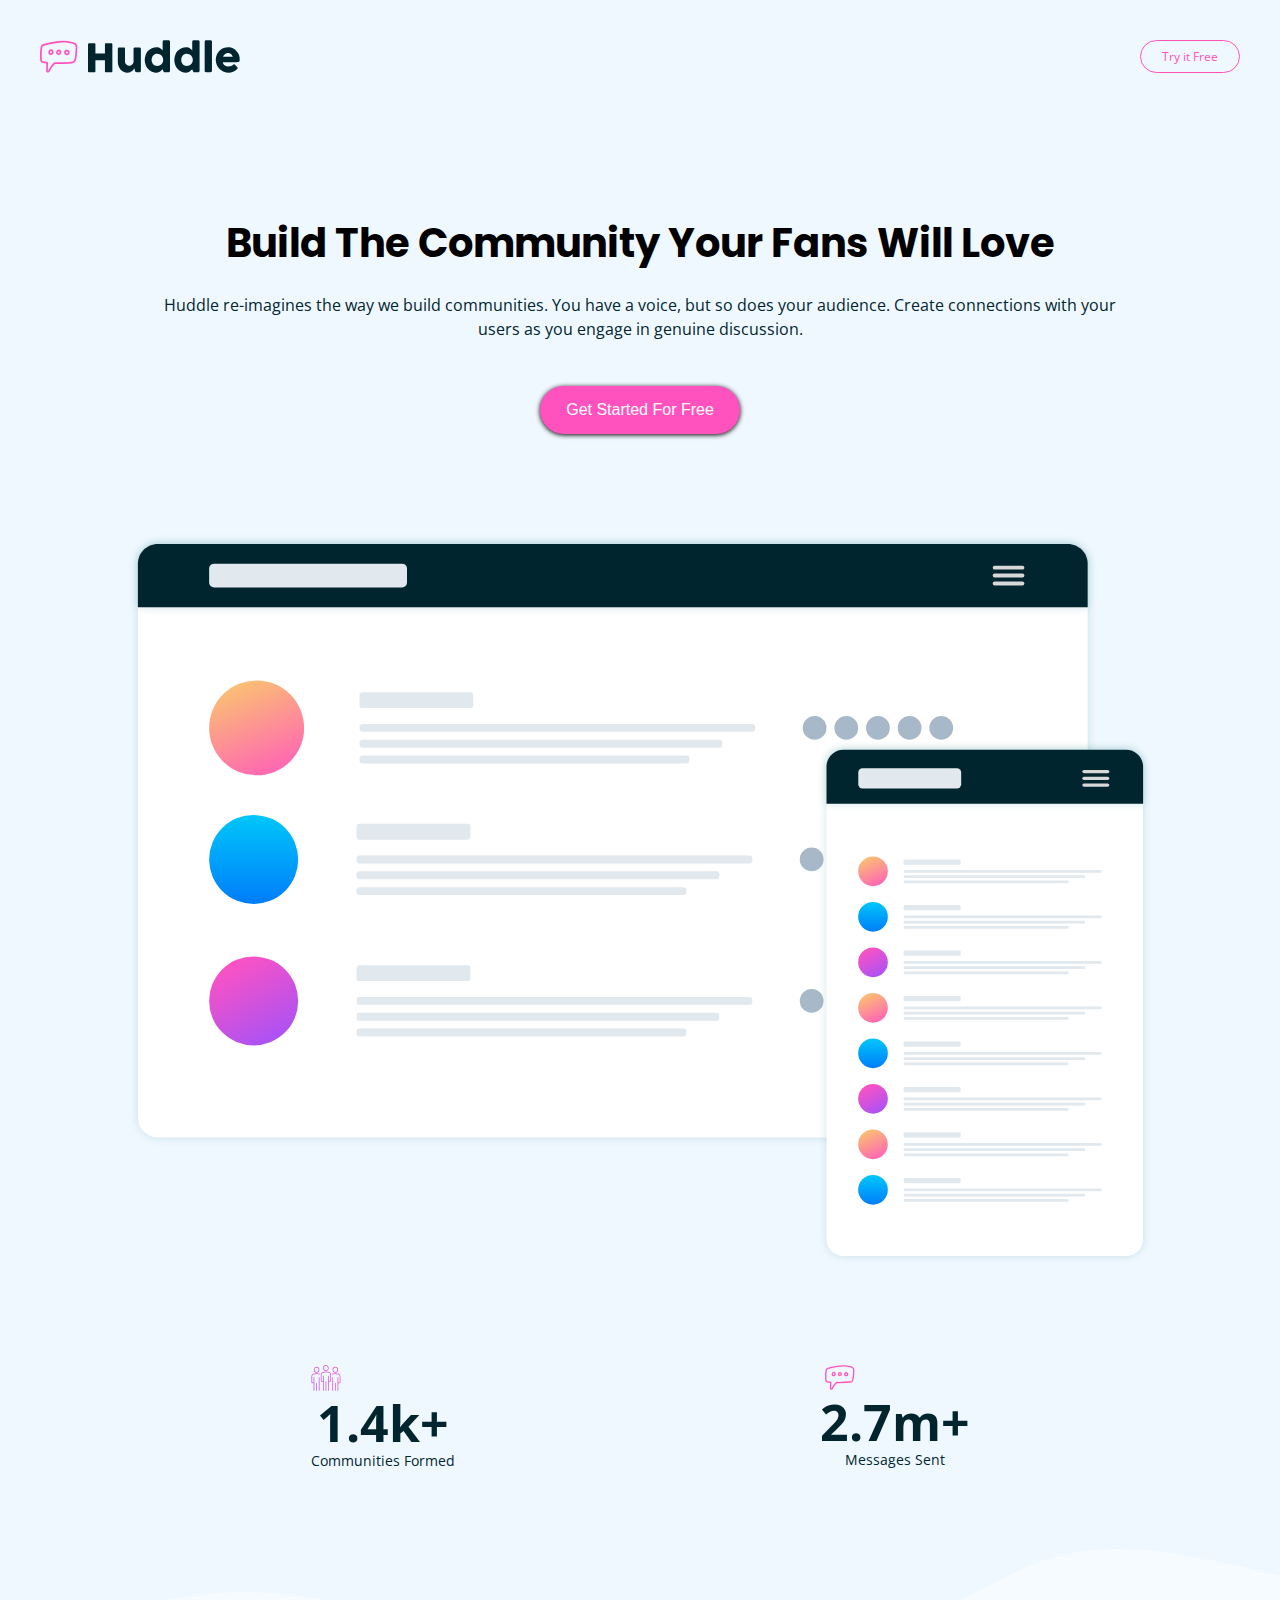
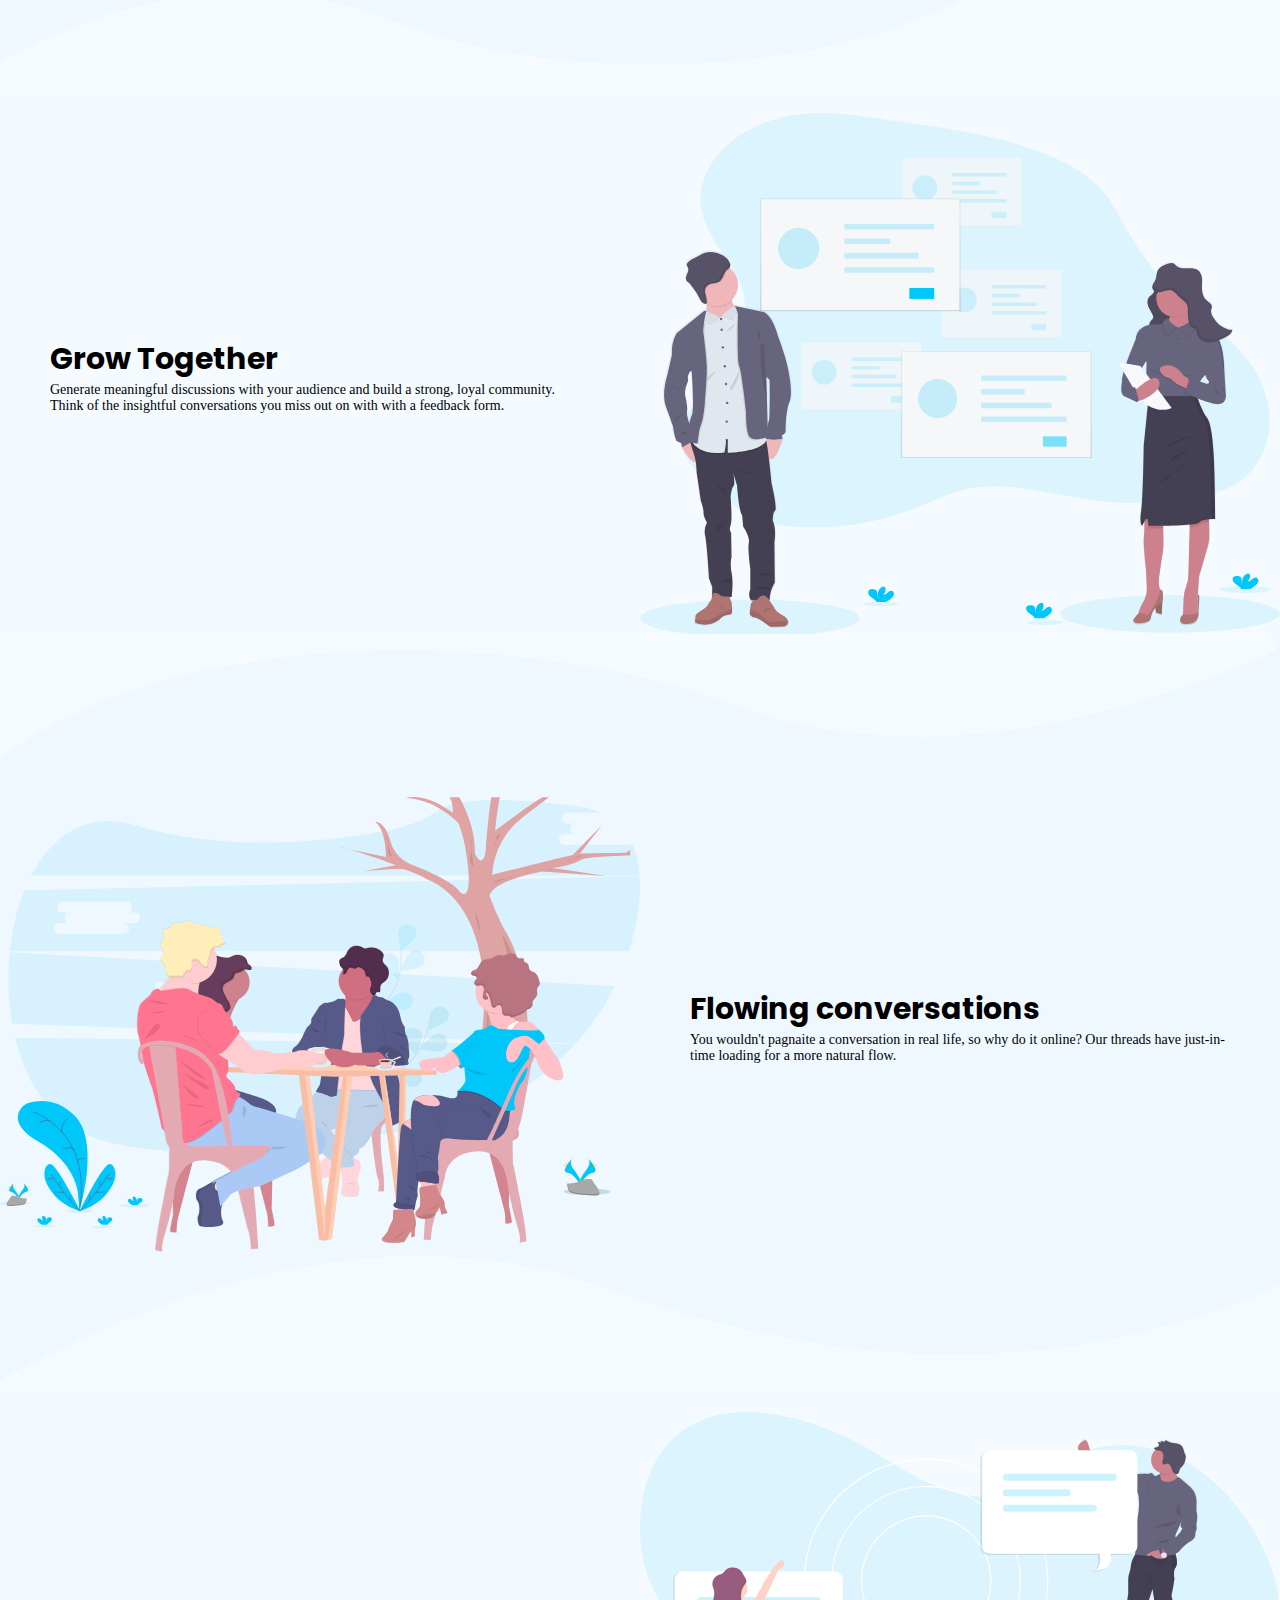
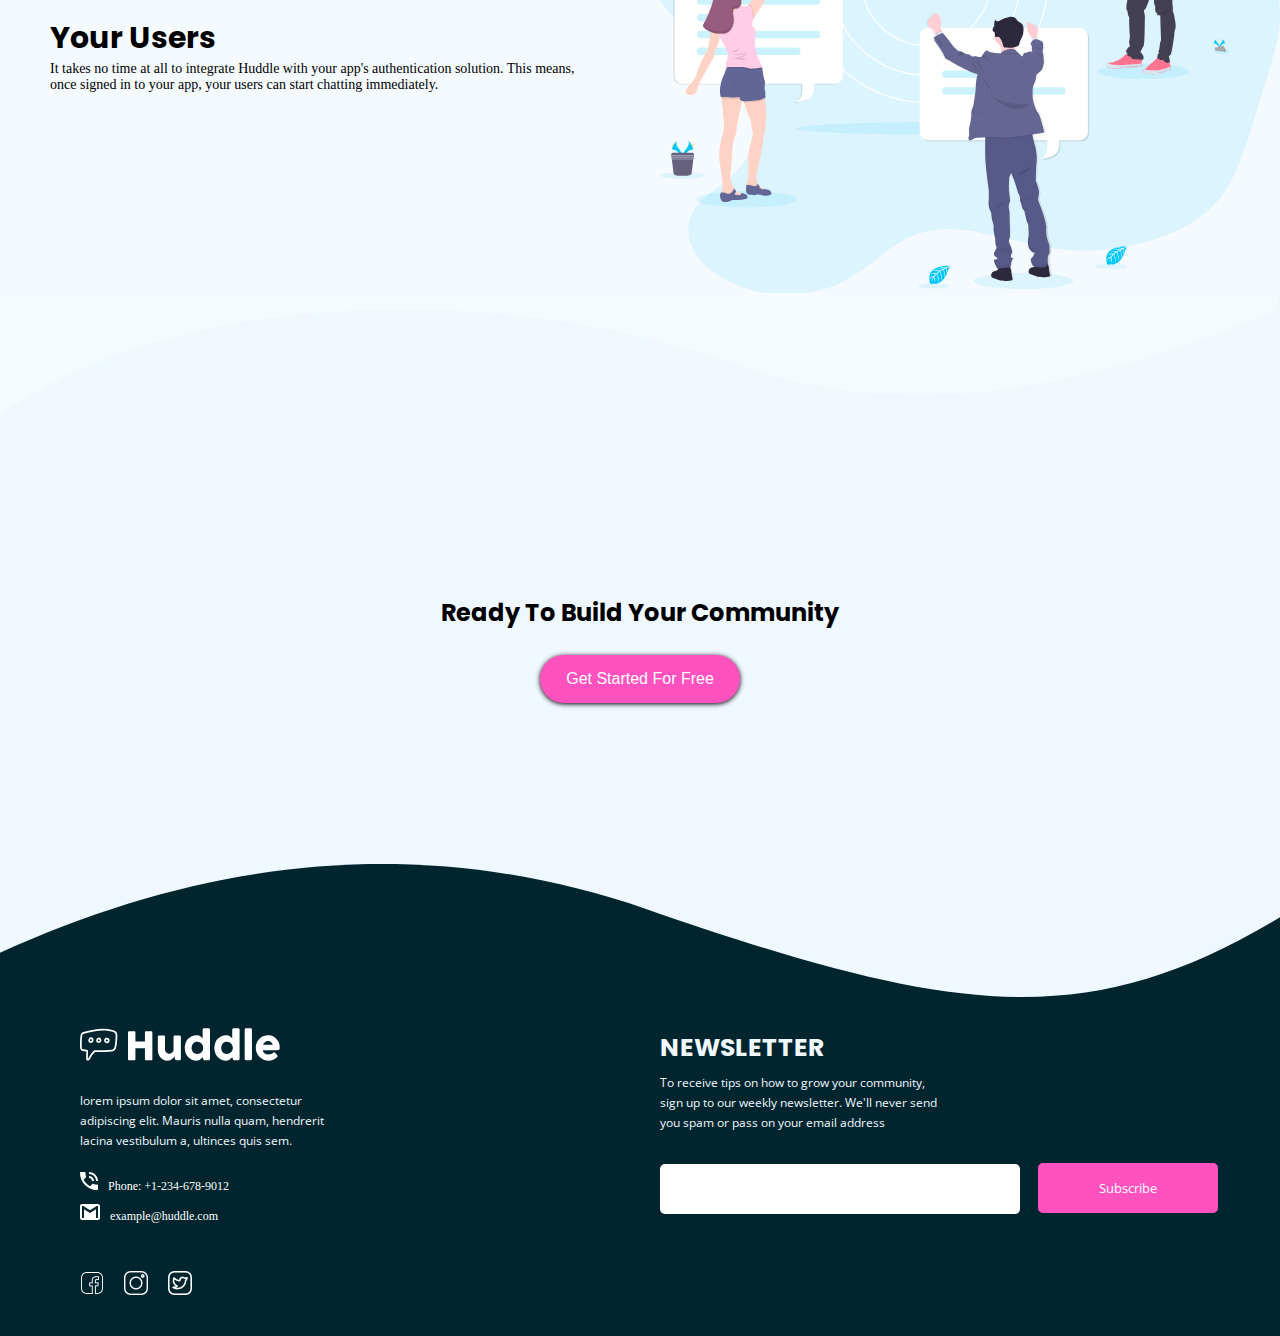
<file: index.html>
<!DOCTYPE html>
<html lang="en">
<head>
  <meta charset="UTF-8">
  <meta name="viewport" content="width=device-width, initial-scale=1.0">
  <link rel="icon" type="image/png" sizes="32x32" href="./images/favicon-32x32.png">
  <link rel="stylesheet" href="style.css">
  <link rel="preconnect" href="https://fonts.googleapis.com">
<link rel="preconnect" href="https://fonts.gstatic.com" crossorigin>
<link href="https://fonts.googleapis.com/css2?family=Poppins:ital,wght@0,100;0,200;0,300;0,400;0,500;0,600;0,700;0,800;0,900;1,100;1,200;1,300;1,400;1,500;1,600;1,700;1,800;1,900&display=swap" rel="stylesheet">
<link rel="preconnect" href="https://fonts.googleapis.com">
<link rel="preconnect" href="https://fonts.gstatic.com" crossorigin>
<link href="https://fonts.googleapis.com/css2?family=Open+Sans:ital,wght@0,300..800;1,300..800&display=swap" rel="stylesheet">
  <title>Frontend Mentor | Huddle landing page with curved sections</title>
</head>
<body>
  <div class="hero-section">

    <nav class="hero-nav">
      <img src="/images/logo.svg" alt="" width="200px">
      <button>Try it Free</button>
    </nav>

    <div class="hero-text">
      <h2>Build The Community Your Fans Will Love</h2>
      <p>Huddle re-imagines the way we build communities. You have a  voice, but so does your audience. Create connections with your  users as you engage in genuine discussion.</p>
      <button>
        Get Started For Free
      </button>
      <img src="/images/screen-mockups.svg" alt="" width="100%">
      <div class="count">
        <div class="count-1">
          <img src="/images/icon-communities.svg" alt="" width="30px" style="margin-left: 20px;">
          <p><span>1.4k+</span><br>Communities Formed</p>
        </div>
        <div class="count-2">
          <img src="/images/icon-messages.svg" alt="" width="30px" style="margin-left: 25px;">
          <p><span>2.7m+</span><br>Messages Sent</p>
        </div>
      </div>
    </div>
  </div>
      

      <div class="flexbox-1">
        <div class="flex-item-1">
          <h2>Grow Together</h2>
          <p>Generate meaningful discussions with your audience and build a strong, loyal community. Think of the insightful conversations you miss out on with with a feedback form.</p>
        </div>
        <img src="/images/bg-section-top-desktop-1.svg" alt="" class="wavy-1" style="width: 100%;">
        <img src="/images/bg-section-bottom-desktop-2.svg" alt="" style="width: 100%;" class="wavy-2">
        <img src="/images/illustration-grow-together.svg" alt="">
      </div>

      

      <div class="flexbox-2">
        <div class="flex-item-1">
          <h2>Flowing conversations</h2>
          <p>You wouldn't pagnaite a conversation in real life, so why do it online? Our threads have just-in-time loading for a more natural flow.</p>
        </div>
        <img src="/images/illustration-flowing-conversation.svg" alt="">
      </div>


      <div class="flexbox-3">
        <div class="flex-item-1">
          <h2>Your Users</h2>
          <p>It takes no time at all to integrate Huddle with your app's authentication solution. This means, once signed in to your app, your users can start chatting immediately.</p>
        </div>
        <img src="/images/bg-section-top-desktop-2.svg" alt="" class="wavy-1" style="width: 100%;">
        <img src="/images/bg-section-bottom-desktop-2.svg" alt="" style="width: 100%;" class="wavy-2">
        <img src="/images/illustration-your-users.svg" alt="">
      </div>



      <div class="cta-section">
        <h2>Ready To Build Your Community</h2>
        <button>
          Get Started For Free 
        </button>
      </div>


      <footer>
        <img src="/images/bg-footer-top-desktop.svg" alt="" class="wavy">
        <div class="footer-1">
          <img src="/images/logo.svg" alt=""  width="200px" style="margin-bottom: 30px;">
          <p>lorem ipsum dolor sit amet, consectetur <br>adipiscing elit. Mauris nulla quam, hendrerit <br> lacina vestibulum a, ultinces quis sem.</p>
          <ul>
            <a href=""><li><img src="/images/icon-phone.svg" alt=""></li></a>
            <a href=""><li>Phone: +1-234-678-9012</li></a>
          </ul>
          <ul>
           <a href=""><li><img src="/images/icon-email.svg" alt=""></li></a>
            <a href=""><li>example@huddle.com</li></a>
          </ul>
            
          <div class="social-media">
            <a href=""><img src="/images/social-media.png" alt="" width="25px"></a>
            <a href=""><img src="/images/instagram (5).png" alt="" width="25px"></a>
            <a href=""><img src="/images/twitter (5).png" alt="" width="25px"></a>
            </div>
    
        </div>
        <div class="footer-2">
          <h2>NEWSLETTER</h2>
          <p>To receive tips on how to grow your community, <br> sign up to our weekly newsletter. We'll never send <br> you spam or pass on your email address
          </p>
          <div class="info">
            <input type="text">
            <button>Subscribe</button>
          </div>
        </div>
        <br>
      </footer>
</body>
</html>
</file>
<file: style.css>
*{
    margin: 0;
    padding: 0;
    box-sizing: border-box;
}
body{
    background-color: aliceblue;
}
.hero-section{
    width: 100%;
    display: flex;
    flex-direction: column;
    align-items: center;
}
.hero-nav{
    width: 100%;
    padding: 40px;
    display: flex;
    justify-content: space-between;
}
.hero-nav button{
    width: 100px;
    font-family: "open sans", sans-serif;
    font-size: 12px;
    border: 1px solid hsl(322, 100%, 66%);
   color: hsl(322, 100%, 66%);
    border-radius: 20px;
    background-color: aliceblue;
    cursor: pointer;
}
.hero-nav button:hover{
    border: 1px solid hsl(321, 100%, 78%);
    color: hsl(321, 100%, 78%);
}
.hero-text, .cta-section{
    width: 80%;
    display: flex;
    text-align: center;
    flex-direction: column;
    align-items: center;
    justify-content: center;
    margin-top: 100px;
    font-family:  "poppins", sans-serif;
}
.hero-text h2{
    font-size: 40px;
}
.hero-text p{
    font-size: 16px;
    padding: 20px;
    font-family: "open sans", sans-serif;
    line-height: 24px;
    color: hsl(192, 100%, 9%);
}
.hero-text button,  .cta-section button{
    width: 200px;
    padding: 15px;
    background-color: hsl(322, 100%, 66%);
    border: none;
    border-radius: 25px;
    color: white;
    margin-top: 25px;
    font-weight: 500;
    font-size: 16px;
    box-shadow: 0 1px 5px black;
    cursor: pointer;
}
.hero-text button:hover,  .cta-section button:hover{
    background-color: hsl(321, 100%, 78%);
}
.hero-text img{
    margin-top: 100px;
}
.count{
    display: flex;
    width: 100%;
    justify-content: space-around;
    align-items: center;
}
.count-1, .count-2{
    display: flex;
    flex-direction: column;
}
.count-1 span, .count-2 span{
    font-size: 50px;
    font-weight: 700;
}
.count-1 p, .count-2 p{
    color: hsl(192, 100%, 9%);
    font-size: 14px;
    font-family: "open sans", sans-serif;
}
.flexbox-1, .flexbox-2, .flexbox-3{
    display: flex;
    flex-direction: row;
    width: 100%;
    font-size: 14px;
    padding-top: 20px;
    margin-top: 60px;
    z-index: 999;
    position: relative;
}
.wavy-1{
    position: absolute;
    bottom: 99.5%;
}
.wavy-2{
    position: absolute;
    top: 99.5%;
    width: 100%;
}
.flexbox-1 h2, .flexbox-2 h2, .flexbox-3 h2{
    font-size: 30px;
    font-family:  "poppins", sans-serif;
}
.flexbox-1 img, .flexbox-2 img, .flexbox-3 img{
    width: 50%;
}
.flexbox-1{
    margin-top: 200px;
    width: 100%;
    background-color: hsl(207, 100%, 98%);
}
.flexbox-2{
    margin-top: 140px;
}
.flexbox-3{
    margin-top: 140px;
    background-color: hsl(207, 100%, 98%);
}
.flexbox-2  img{
    order: 0;
}
.flexbox-2 .flex-item-1 {
    order: 1;
}
.flex-item-1{
    width: 50%;
    display: flex;
    flex-direction: column;
    align-items: start;
    justify-content: center;
    padding: 50px;
}
.cta-section{
    width: 100%;
    margin-top: 300px;
    margin-bottom: 300px;
}
footer{
    background-color: hsl(192, 100%, 9%);
    width: 100%;
    color: aliceblue;
    display: flex;
    position: relative;
    z-index: 999;
}
.wavy{
    position: absolute;
    width: 100%;
    bottom: 99.5%;
}
.footer-1{
    width: 50%;
    height: 100%;
    display: flex;
    flex-direction: column;
    justify-content: center;
    line-height: 40px;
    font-size: 12px;
    padding: 25px;
    padding-left: 80px;
}

.footer-1 p{
    line-height: 20px;
    padding-bottom: 20px;
    font-family: "open sans", sans-serif;
}
.footer-1 img{
    filter: brightness(0) invert(1);
}

a{
    text-decoration: none;
    color: white;
}
a:hover{
    color: hsl(322, 100%, 66%);
    text-decoration: underline;
    font-family: "open sans", sans-serif;
}
ul{
    list-style-type: none;
    display: flex;
    margin-left: -10px;
    line-height: 30px;
}
ul li{
    margin-left: 10px;
}
.social-media{
    display: flex;
    margin: -10px;
    margin-top: 30px;
}
.social-media img{
    filter: brightness(0) invert(1);
    width: auto;
    margin: 10px;
}
.footer-2{
    width: 50%;
    height: 100%;
    display: flex;
    flex-direction: column;
    justify-content: center;
    font-size: 12px;
    font-family: "open sans", sans-serif;
    padding: 20px;
}
.footer-2 h2{
    font-family:  "poppins", sans-serif;
    font-size: 25px;
    line-height: 50px;
}
.footer-2 p{
    line-height: 20px;
}
.info{
    width: 100%;
    margin-top: 30px;
}
.info input{
    width: 60%;
    height: 50px;
    border: none;
    border-radius: 5px;
    padding-left: 20px;
}
.info button{
    width: 30%;
    margin-left: 15px;
    height: 50px;
    background-color: hsl(322, 100%, 66%);
    border: none;
    border-radius: 5px;
    color: white;
    font-family: "open sans", sans-serif;
    cursor: pointer;
}
.info button:hover{
    background-color: hsl(321, 100%, 78%);
}
@media(max-width: 858px) {
    .flexbox-1, .flexbox-2, .flexbox-3 {
       display: flex;
       flex-direction: column;
       justify-content: center;
       align-items: center;
    }
    .hero-text h2{
        font-size: 28px;
    }
    .flex-item-1{
        width: 100%;
    }
    .flexbox-1 img, .flexbox-3 img{
        order: -1;
    }
    footer{
        display: flex;
        flex-direction: column;
    }
    .footer-2{
        order: -1;
        display: flex;
        flex-direction: column;
        justify-content: center;
        width: 100%;
        padding: 0;
    }
    
    .info{
        display: flex;
        flex-direction: column;
        justify-content: end;
        align-items: flex-end;
    }
    .info input{
        width: 100%;
    }
    .info button{
        width: 30%;
        margin-top: 20px;
    }
    .count{
        display: flex;
        flex-direction: column;
        justify-content: center;
        align-items: center; 
    }
    .footer-1, .footer-2{
        padding: 20px;
        width: 100%;
        font-size: 15px;
        margin-top: 60px;
    }
}
</file>
